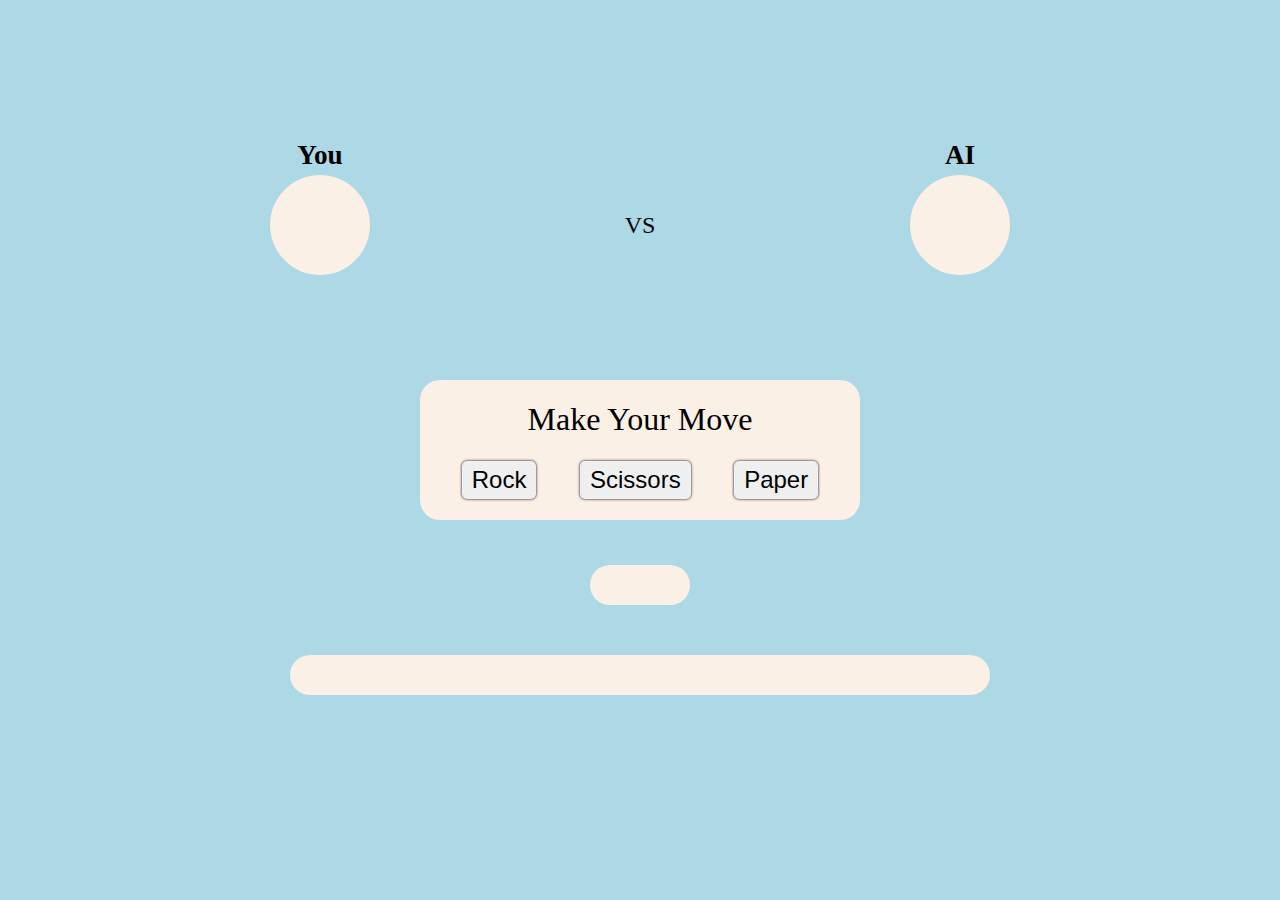
<file: index.html>
<!DOCTYPE html>
<html>
<head>
    <title>Rock Paper Scissors</title>
    <meta charset='utf-8'>
    <link rel="stylesheet" href="style.css" type="text/css">
</head>
<body>
    <div class="hidden">Make a new move to play again!</div>
    <div id="player-move">
        <img class="rck-plr-img" src="images/rock.png" alt="">
        <img class="scssrs-plr-img" src="images/scissors.png" alt="">
        <img class="ppr-plr-img" src="images/paper.png" alt="">
        <p class="player">You</p>
    </div>
    <p id="vs">VS</p>
    <div id="ai-move">
        <img class="rck-ai-img" src="images/rock.png" alt="">
        <img class="scssrs-ai-img" src="images/scissors.png" alt="">
        <img class="ppr-ai-img" src="images/paper.png" alt="">
        <p class="player">AI</p>
    </div>
    <div id="main-area">
        <div id="buttons">
            <p class="move-text">Make Your Move</p>
            <button id="Rock" class="btn">Rock</button>
            <button id="Scissors" class="btn">Scissors</button>
            <button id="Paper" class="btn">Paper</button>
        </div>
    </div>
    <div class="score"></div>
    <div id="output"></div>
    <script type="text/javascript">
        const buttons = document.querySelectorAll('.btn');
        const output = document.querySelector('#output');
        const restart = document.querySelector('.hidden')
        let score = document.querySelector('.score');

        let scoreHuman = 0;
        let scoreAI = 0;

        buttons.forEach((button) => {
            button.addEventListener('click', event => {

                playerSelection = button.id
                playRound(playerSelection)

            })
        })



        function showPicture(playerSelection, computerSelection) {
            // Player's pictures
            if (playerSelection == 'Rock') {
                document.querySelector('.rck-plr-img').style.opacity = "1";
                document.querySelector('.scssrs-plr-img').style.opacity = "0";
                document.querySelector('.ppr-plr-img').style.opacity = "0";
            } else if (playerSelection == 'Scissors') {
                document.querySelector('.scssrs-plr-img').style.opacity = "1";
                document.querySelector('.rck-plr-img').style.opacity = "0";
                document.querySelector('.ppr-plr-img').style.opacity = "0";
            } else {
                document.querySelector('.ppr-plr-img').style.opacity = "1";
                document.querySelector('.scssrs-plr-img').style.opacity = "0";
                document.querySelector('.rck-plr-img').style.opacity = "0";
            }

            // Ai's pictures
            if (computerSelection == 'Rock') {
                document.querySelector('.rck-ai-img').style.opacity = "1";
                document.querySelector('.scssrs-ai-img').style.opacity = "0";
                document.querySelector('.ppr-ai-img').style.opacity = "0";
            } else if (computerSelection == 'Scissors') {
                document.querySelector('.scssrs-ai-img').style.opacity = "1";
                document.querySelector('.rck-ai-img').style.opacity = "0";
                document.querySelector('.ppr-ai-img').style.opacity = "0";
            } else {
                document.querySelector('.ppr-ai-img').style.opacity = "1";
                document.querySelector('.scssrs-ai-img').style.opacity = "0";
                document.querySelector('.rck-ai-img').style.opacity = "0";
            }
        }

        function playRound(playerSelection) {
            let computerSelection = computerPlay();

            if (playerSelection == computerSelection) {
                output.textContent = 'It\'s a tie!';
                scoreHuman += 1;
                scoreAI += 1;
            } else if (playerSelection == 'Rock' && computerSelection == 'Scissors') {
                output.textContent = `You win this round! ${playerSelection} beats ${computerSelection}`;
                scoreHuman += 1;
            } else if (playerSelection == 'Paper' && computerSelection == 'Rock') {
                output.textContent = `You win this round! ${playerSelection} beats ${computerSelection}`;
                scoreHuman += 1;
            } else if (playerSelection == 'Scissors' && computerSelection == 'Paper') {
                output.textContent = `You win this round! ${playerSelection} beats ${computerSelection}`;
                scoreHuman += 1;
            } else {
                output.textContent = `You lose this round! ${computerSelection} beats ${playerSelection}`;
                scoreAI += 1;
            }


            // Display the score.
            score.textContent = `${scoreHuman} : ${scoreAI}`

            // Chech whether someone has won.
            if (scoreHuman == 5 && scoreAI == 5) {
                output.textContent = ("Game ends in a draw!");
                scoreHuman = 0;
                scoreAI = 0;
                document.querySelector('.hidden').style.opacity = "1";
            }
            if (scoreHuman == 5) {
                output.textContent = ("You win the game! Congratulations!");
                scoreHuman = 0;
                scoreAI = 0;
                document.querySelector('.hidden').style.opacity = "1";
            } else if (scoreAI == 5) {
                output.textContent = ("You lose the game. AI will take over the world :(");
                scoreHuman = 0
                scoreAI = 0;
                document.querySelector('.hidden').style.opacity = "1";
            }
            // Display the corresponding to the player's move picture.
            showPicture(playerSelection, computerSelection);
        }



        function getNumber() {
            return Math.floor(Math.random() * 3)
        }

        function computerPlay() {
            // Randomly pick a number.
            choise = getNumber();
            if (choise == 0) {
                return 'Rock';
            } else if (choise == 1) {
                return 'Paper';
            } else {
                return 'Scissors';
            }
        }


    </script>
</body>
</html>
</file>
<file: style.css>
* {
    margin: 0;
    padding: 0;

}
body {
    width: 100vw;
    height: 100vh;
    background-color: lightblue;
    position: relative;
}

#main-area {
    position: absolute;
    border-radius: 20px;
    padding: 20px;
    top: 50%;
    left: 50%;
    transform: translate(-50%, -50%);
    width: 400px;
    height: 100px;
    background-color: linen;
}
#player-move, #ai-move {
    position: absolute;
    border-radius: 50px;
    top: 25%;
    transform: translate(-50%, -50%);
    width: 100px;
    height: 100px;
    background-color: linen;
}
#player-move {
    left: 25%;
}
#ai-move {
    left: 75%;
}
.rck-plr-img, .scssrs-plr-img, .ppr-plr-img {
    position: absolute;
    width: 100%;
    opacity: 0;
}
.rck-ai-img, .scssrs-ai-img, .ppr-ai-img {
    position: absolute;
    width: 100%;
    opacity: 0;
}
.player {
    position: absolute;
    left: 50%;
    top: -20%;
    transform: translate(-50%, -50%);
    font-weight: bold;
    font-size: 1.7rem;
}
#output {
    background-color: linen;
    width: 700px;
    height: 40px;
    position: absolute;
    border-radius: 25px;
    top: 75%;
    left: 50%;
    transform: translate(-50%, -50%);
    font-size: 2rem;
    text-align: center;
}
.score {
    position: absolute;
    background-color: linen;
    border-radius: 25px;
    left: 50%;
    top: 65%;
    transform: translate(-50%, -50%);
    width: 100px;
    height: 40px;
    text-align: center;
    font-size: 2rem;
}
.move-text {
    position: absolute;
    font-size: 2rem;
    top: -60px;
}
#buttons {
    position: relative;
    display: flex;
    justify-content: space-around;
    top: 80%;
    left: 50%;
    transform: translate(-50%, -50%);
}
.btn {
    padding: 5px 10px;
    border-radius: 5px;
    border: none;
    box-shadow: 0px 0px 3px 0px;
    font-size: 1.5rem;
}
#vs {
    position: absolute;
    top: 25%;
    left: 50%;
    transform: translate(-50%, -50%);
    font-size: 1.5rem;
}
.hidden {
    position: absolute;
    background-color: linen;
    border-radius: 25px;
    left: 50%;
    top: 10%;
    transform: translate(-50%, -50%);
    width: 500px;
    height: 40px;
    text-align: center;
    font-size: 2rem;
    opacity: 0;
}
</file>
